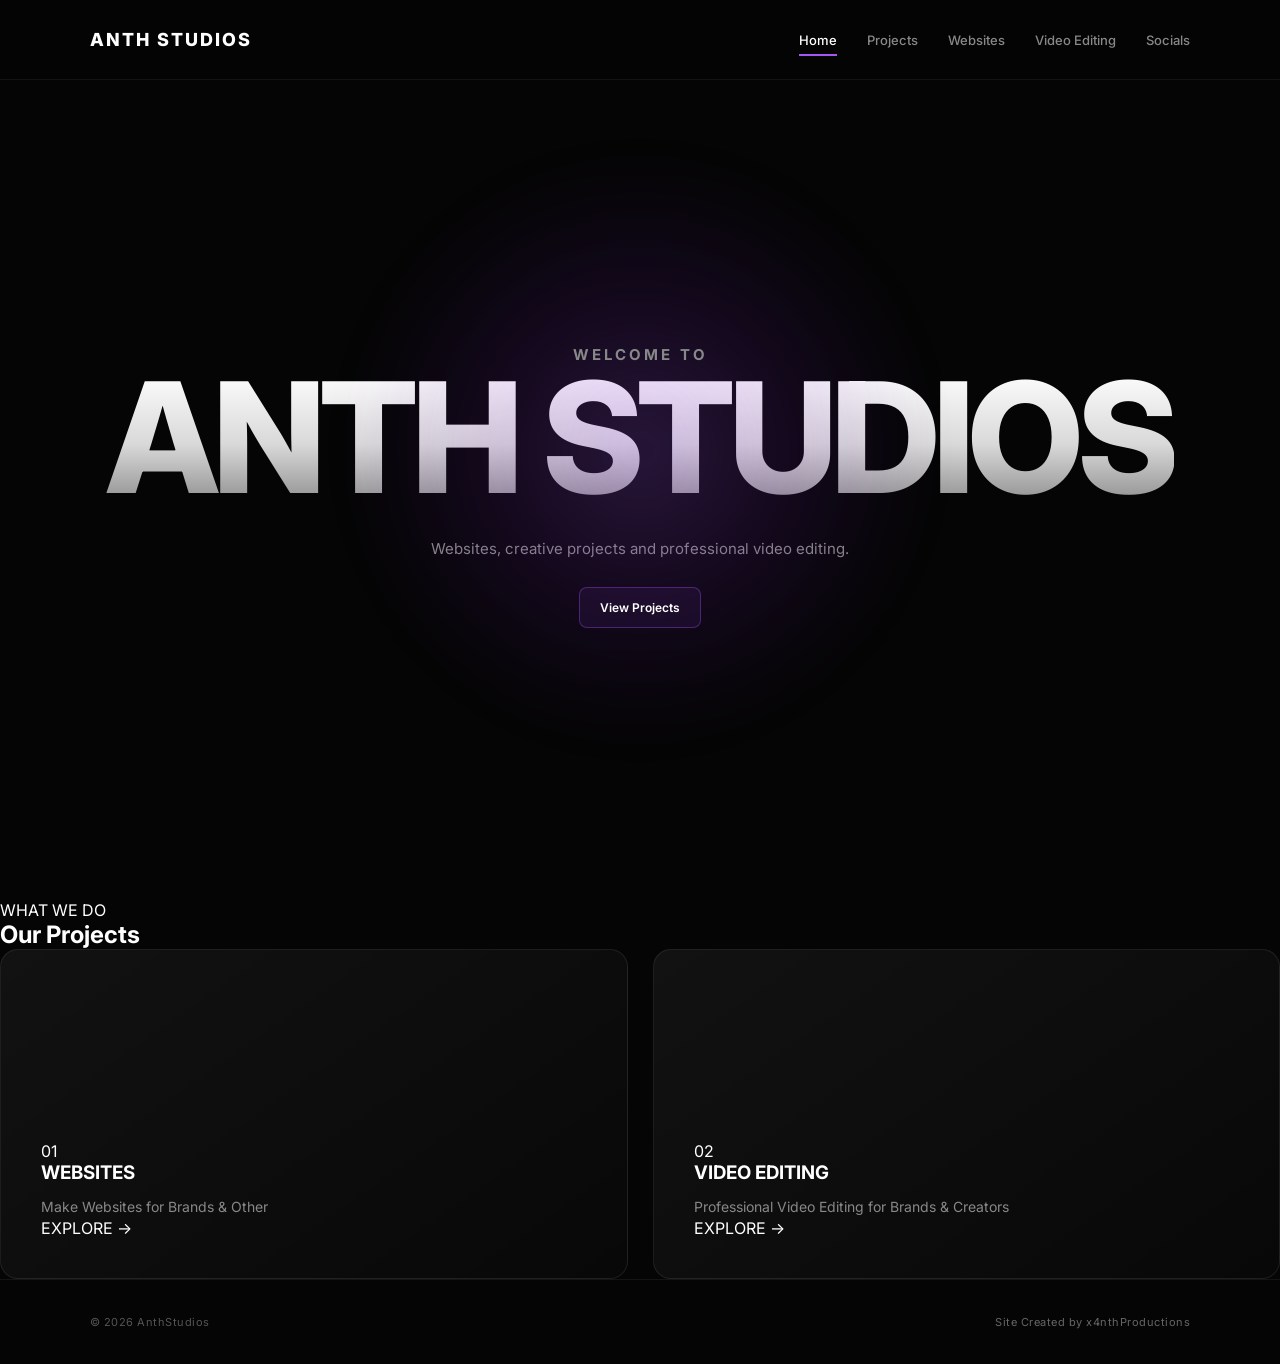
<file: index.html>
<!DOCTYPE html>
<html lang="en">
<head>
    <meta charset="UTF-8">
    <meta name="viewport" content="width=device-width, initial-scale=1.0">

    <title>Anth Studios</title>

    <link rel="stylesheet" href="style.css">

    <link
        href="https://fonts.googleapis.com/css2?family=Inter:wght@400;500;600;700;800&display=swap"
        rel="stylesheet"
    >
</head>

<body>

<header class="navbar">

    <a href="index.html" class="logo">
        ANTH STUDIOS
    </a>

    <nav>
        <a href="index.html" class="active">Home</a>
        <a href="projects.html">Projects</a>
        <a href="websites.html">Websites</a>
        <a href="editing.html">Video Editing</a>
        <a href="socials.html">Socials</a>
    </nav>

</header>


<main>

    <section class="hero">

        <div class="hero-glow"></div>

        <p class="hero-small">
            WELCOME TO
        </p>

        <h1>
            ANTH STUDIOS
        </h1>

        <p class="hero-description">
            Websites, creative projects and professional video editing.
        </p>

        <a href="projects.html" class="main-button">
            View Projects
        </a>

    </section>


    <section class="home-projects">

        <div class="section-heading">

            <span>
                WHAT WE DO
            </span>

            <h2>
                Our Projects
            </h2>

        </div>


        <div class="project-grid">


            <a href="websites.html" class="project-card">

                <div class="card-number">
                    01
                </div>

                <h3>
                    WEBSITES
                </h3>

                <p>
                    Make Websites for Brands & Other
                </p>

                <span class="card-link">
                    EXPLORE →
                </span>

            </a>


            <a href="editing.html" class="project-card">

                <div class="card-number">
                    02
                </div>

                <h3>
                    VIDEO EDITING
                </h3>

                <p>
                    Professional Video Editing for Brands & Creators
                </p>

                <span class="card-link">
                    EXPLORE →
                </span>

            </a>


        </div>

    </section>

</main>


<footer>

    <p>
        © 2026 AnthStudios
    </p>

    <p>
        Site Created by x4nthProductions
    </p>

</footer>


<script src="script.js"></script>

</body>
</html>
</file>
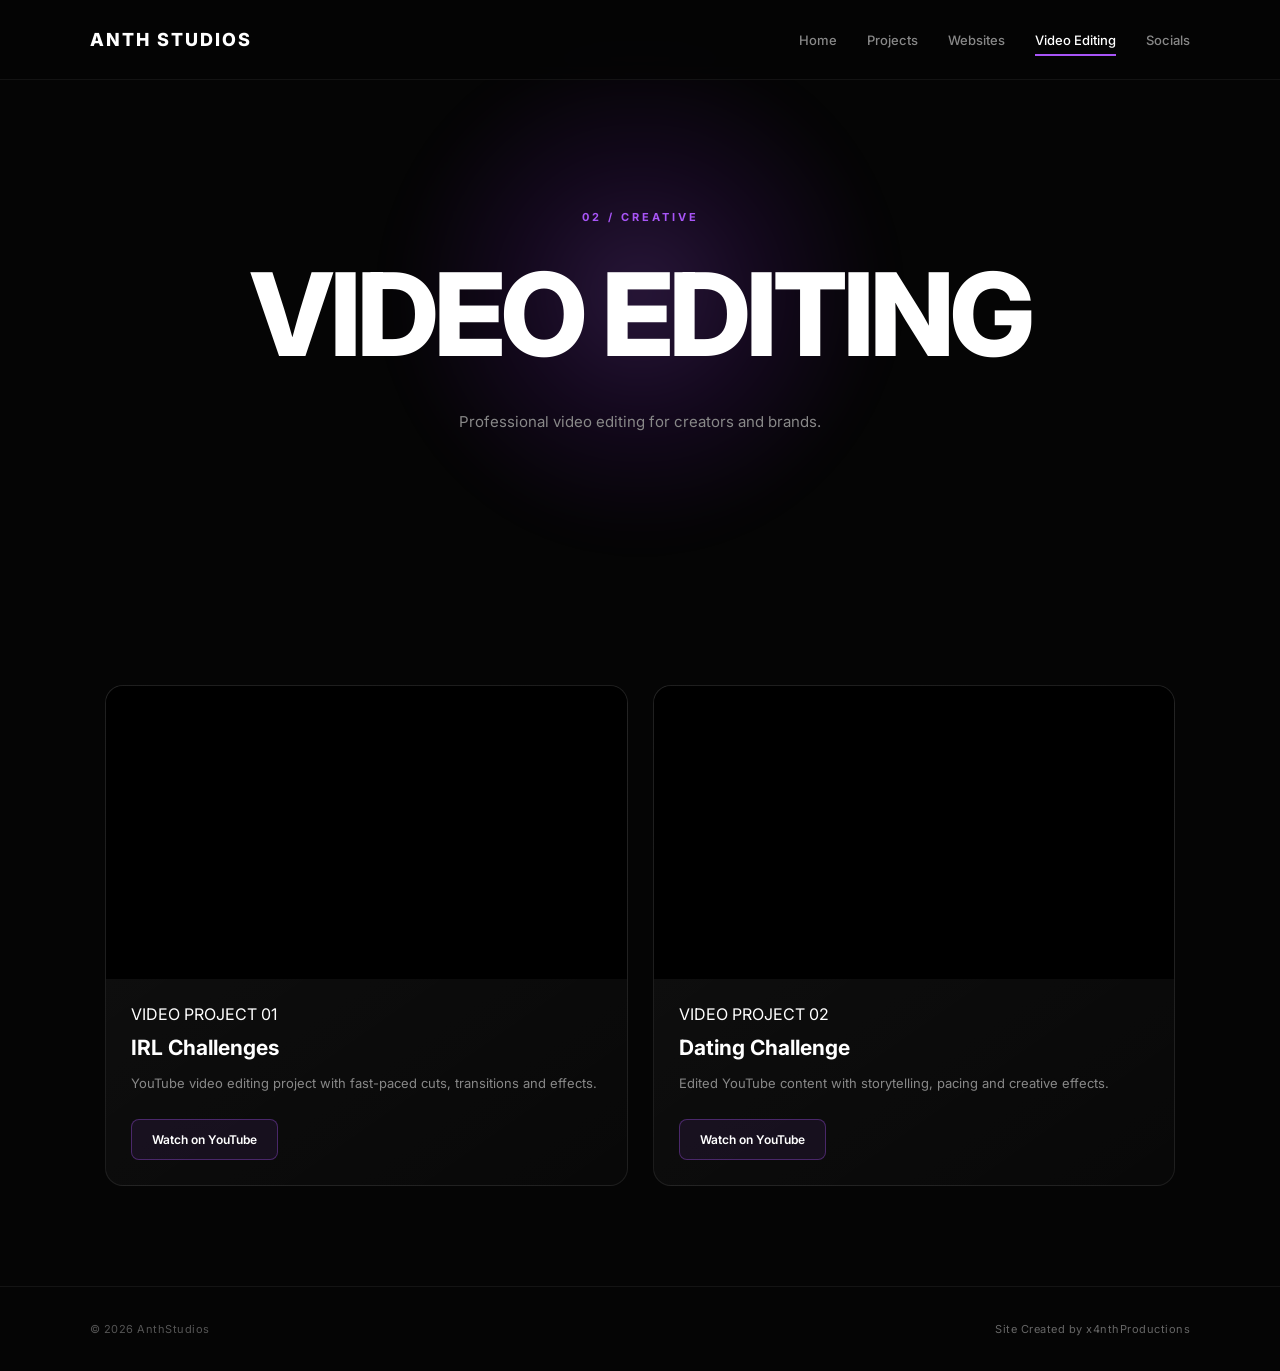
<file: editing.html>
<!DOCTYPE html>
<html lang="en">
<head>
    <meta charset="UTF-8">
    <meta name="viewport" content="width=device-width, initial-scale=1.0">

    <title>Video Editing — Anth Studios</title>

    <link rel="stylesheet" href="style.css">

    <link
        href="https://fonts.googleapis.com/css2?family=Inter:wght@400;500;600;700;800&display=swap"
        rel="stylesheet"
    >
</head>

<body>

<header class="navbar">

    <a href="index.html" class="logo">
        ANTH STUDIOS
    </a>

    <nav>
        <a href="index.html">Home</a>
        <a href="projects.html">Projects</a>
        <a href="websites.html">Websites</a>
        <a href="editing.html" class="active">Video Editing</a>
        <a href="socials.html">Socials</a>
    </nav>

</header>


<main>

    <section class="page-hero">

        <div class="hero-glow"></div>

        <p class="hero-small">
            02 / CREATIVE
        </p>

        <h1>
            VIDEO EDITING
        </h1>

        <p>
            Professional video editing for creators and brands.
        </p>

    </section>


    <section class="content-section">

        <div class="video-grid">


            <!-- VIDEO 1 -->

            <article class="video-card">

                <div class="video-wrapper">

                    <iframe
                        src="https://www.youtube.com/embed/ro1slOgvGn0"
                        title="Video Editing Project 1"
                        allowfullscreen>
                    </iframe>

                </div>


                <div class="video-info">

                    <span>
                        VIDEO PROJECT 01
                    </span>

                    <h2>
                        IRL Challenges
                    </h2>

                    <p>
                        YouTube video editing project with fast-paced
                        cuts, transitions and effects.
                    </p>

                    <a
                        href="https://youtu.be/ro1slOgvGn0"
                        target="_blank"
                        rel="noopener noreferrer"
                        class="main-button"
                    >
                        Watch on YouTube
                    </a>

                </div>

            </article>


            <!-- VIDEO 2 -->

            <article class="video-card">

                <div class="video-wrapper">

                    <iframe
                        src="https://www.youtube.com/embed/hIKjRvER8Vk"
                        title="Video Editing Project 2"
                        allowfullscreen>
                    </iframe>

                </div>


                <div class="video-info">

                    <span>
                        VIDEO PROJECT 02
                    </span>

                    <h2>
                        Dating Challenge
                    </h2>

                    <p>
                        Edited YouTube content with storytelling,
                        pacing and creative effects.
                    </p>

                    <a
                        href="https://youtu.be/hIKjRvER8Vk"
                        target="_blank"
                        rel="noopener noreferrer"
                        class="main-button"
                    >
                        Watch on YouTube
                    </a>

                </div>

            </article>


        </div>

    </section>

</main>


<footer>

    <p>
        © 2026 AnthStudios
    </p>

    <p>
        Site Created by x4nthProductions
    </p>

</footer>


<script src="script.js"></script>

</body>
</html>
</file>
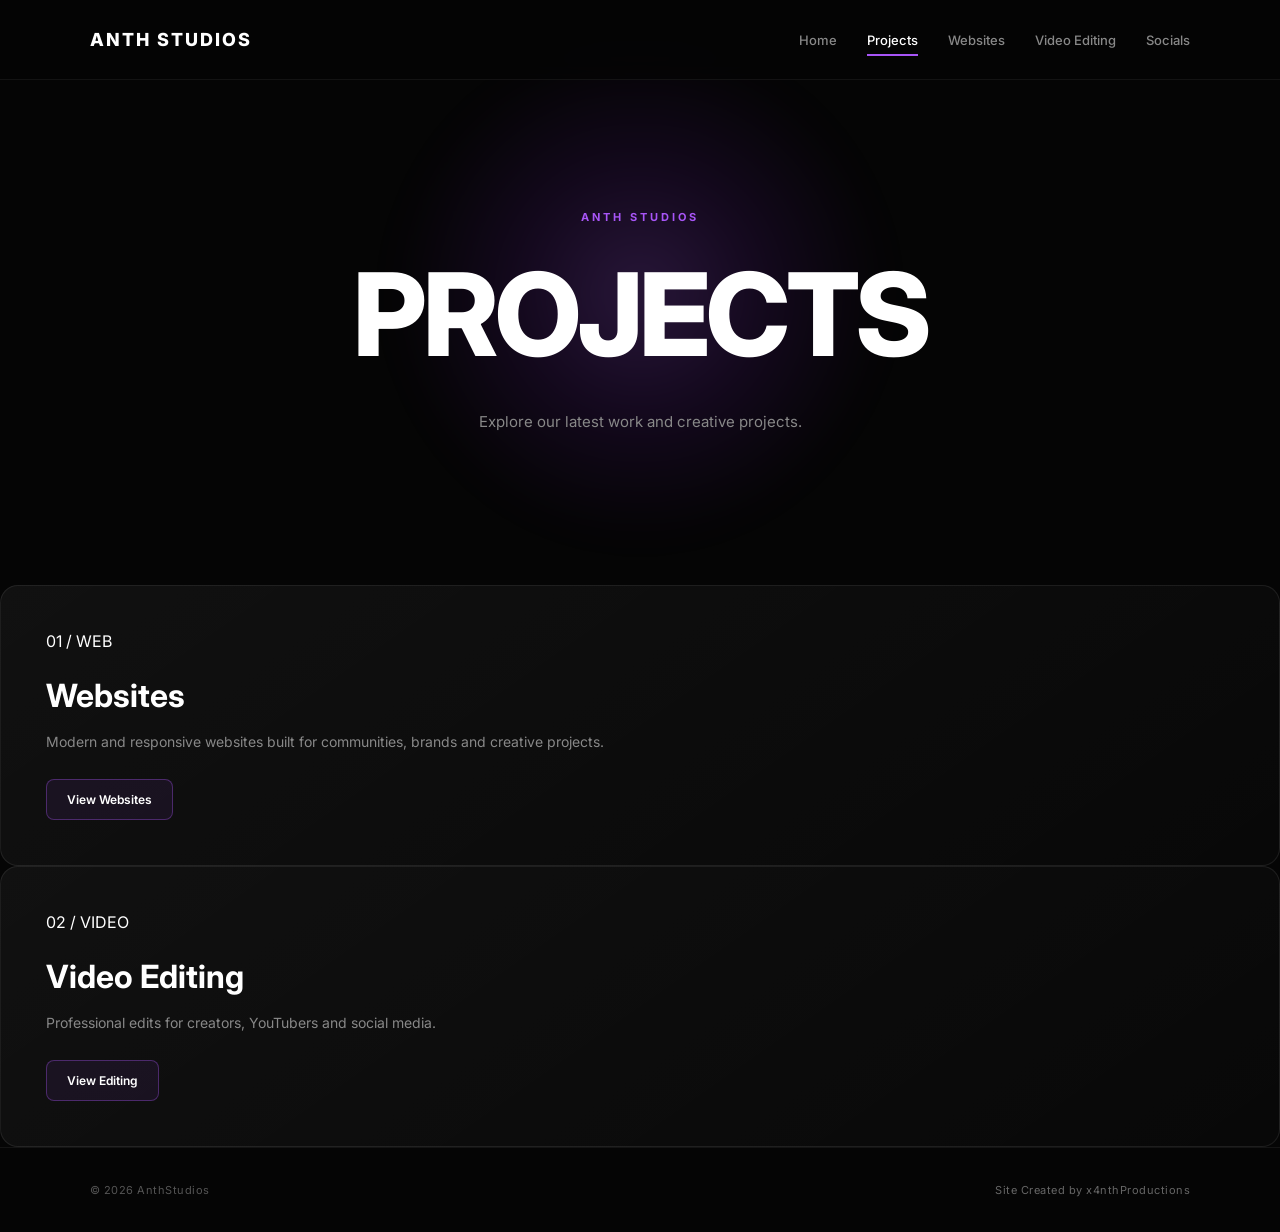
<file: projects.html>
<!DOCTYPE html>
<html lang="en">
<head>
    <meta charset="UTF-8">
    <meta name="viewport" content="width=device-width, initial-scale=1.0">

    <title>Projects — Anth Studios</title>

    <link rel="stylesheet" href="style.css">

    <link
        href="https://fonts.googleapis.com/css2?family=Inter:wght@400;500;600;700;800&display=swap"
        rel="stylesheet"
    >
</head>

<body>

<header class="navbar">

    <a href="index.html" class="logo">
        ANTH STUDIOS
    </a>

    <nav>
        <a href="index.html">Home</a>
        <a href="projects.html" class="active">Projects</a>
        <a href="websites.html">Websites</a>
        <a href="editing.html">Video Editing</a>
        <a href="socials.html">Socials</a>
    </nav>

</header>


<main>

    <section class="page-hero">

        <div class="hero-glow"></div>

        <p class="hero-small">
            ANTH STUDIOS
        </p>

        <h1>
            PROJECTS
        </h1>

        <p>
            Explore our latest work and creative projects.
        </p>

    </section>


    <section class="projects-section">

        <div class="project-showcase">


            <div class="showcase-card">

                <span>
                    01 / WEB
                </span>

                <h2>
                    Websites
                </h2>

                <p>
                    Modern and responsive websites built for
                    communities, brands and creative projects.
                </p>

                <a href="websites.html" class="main-button">
                    View Websites
                </a>

            </div>


            <div class="showcase-card">

                <span>
                    02 / VIDEO
                </span>

                <h2>
                    Video Editing
                </h2>

                <p>
                    Professional edits for creators,
                    YouTubers and social media.
                </p>

                <a href="editing.html" class="main-button">
                    View Editing
                </a>

            </div>


        </div>

    </section>

</main>


<footer>

    <p>
        © 2026 AnthStudios
    </p>

    <p>
        Site Created by x4nthProductions
    </p>

</footer>


<script src="script.js"></script>

</body>
</html>
</file>
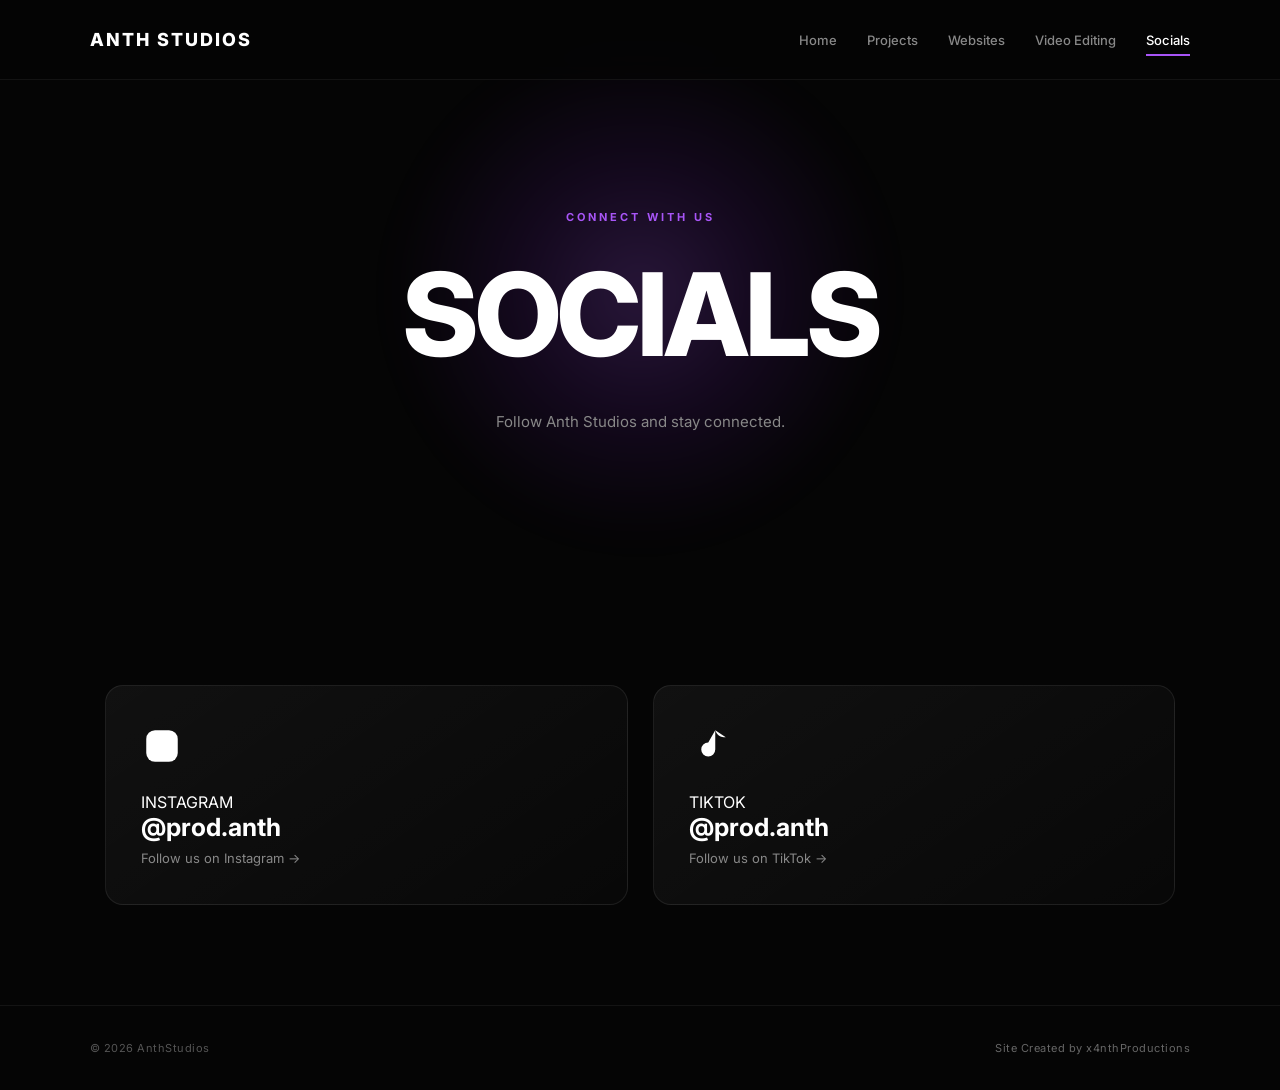
<file: socials.html>
<!DOCTYPE html>
<html lang="en">
<head>
    <meta charset="UTF-8">
    <meta name="viewport" content="width=device-width, initial-scale=1.0">

    <title>Socials — Anth Studios</title>

    <link rel="stylesheet" href="style.css">

    <link
        href="https://fonts.googleapis.com/css2?family=Inter:wght@400;500;600;700;800&display=swap"
        rel="stylesheet"
    >
</head>

<body>

<header class="navbar">

    <a href="index.html" class="logo">
        ANTH STUDIOS
    </a>

    <nav>
        <a href="index.html">Home</a>
        <a href="projects.html">Projects</a>
        <a href="websites.html">Websites</a>
        <a href="editing.html">Video Editing</a>
        <a href="socials.html" class="active">Socials</a>
    </nav>

</header>


<main>

    <section class="page-hero">

        <div class="hero-glow"></div>

        <p class="hero-small">
            CONNECT WITH US
        </p>

        <h1>
            SOCIALS
        </h1>

        <p>
            Follow Anth Studios and stay connected.
        </p>

    </section>


    <section class="content-section">

        <div class="social-grid">


            <!-- INSTAGRAM -->

            <a
                href="https://www.instagram.com/prod.anth/"
                target="_blank"
                rel="noopener noreferrer"
                class="social-card"
            >

                <div class="social-icon">

                    <svg viewBox="0 0 24 24">

                        <rect
                            x="3"
                            y="3"
                            width="18"
                            height="18"
                            rx="5"
                        ></rect>

                        <circle
                            cx="12"
                            cy="12"
                            r="4"
                        ></circle>

                        <circle
                            cx="17.5"
                            cy="6.5"
                            r="1"
                        ></circle>

                    </svg>

                </div>


                <div>

                    <span>
                        INSTAGRAM
                    </span>

                    <h2>
                        @prod.anth
                    </h2>

                    <p>
                        Follow us on Instagram →
                    </p>

                </div>

            </a>



            <!-- TIKTOK -->

            <a
                href="https://www.tiktok.com/@prod.anth"
                target="_blank"
                rel="noopener noreferrer"
                class="social-card"
            >

                <div class="social-icon">

                    <svg viewBox="0 0 24 24">

                        <path d="M15 3v11a4 4 0 1 1-4-4"></path>

                        <path d="M15 3c1 3 3 4 6 4"></path>

                    </svg>

                </div>


                <div>

                    <span>
                        TIKTOK
                    </span>

                    <h2>
                        @prod.anth
                    </h2>

                    <p>
                        Follow us on TikTok →
                    </p>

                </div>

            </a>


        </div>

    </section>

</main>


<footer>

    <p>
        © 2026 AnthStudios
    </p>

    <p>
        Site Created by x4nthProductions
    </p>

</footer>


<script src="script.js"></script>

</body>
</html>
</file>
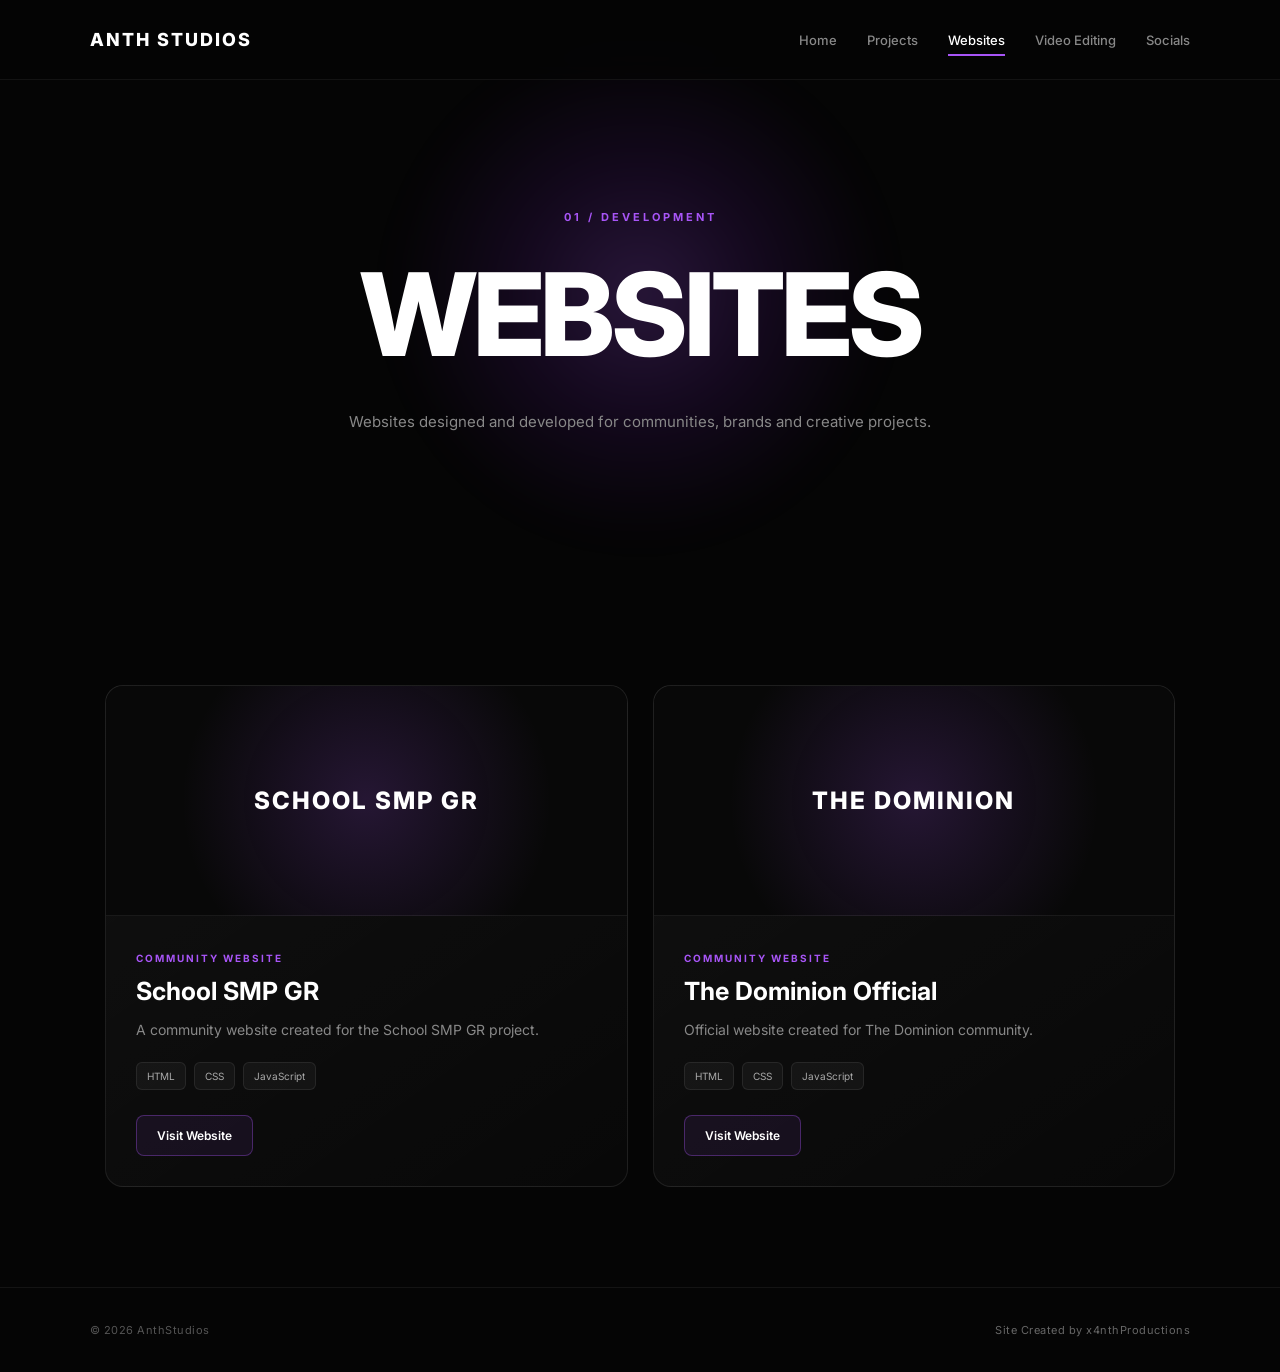
<file: websites.html>
<!DOCTYPE html>
<html lang="en">
<head>
    <meta charset="UTF-8">
    <meta name="viewport" content="width=device-width, initial-scale=1.0">

    <title>Websites — Anth Studios</title>

    <link rel="stylesheet" href="style.css">

    <link
        href="https://fonts.googleapis.com/css2?family=Inter:wght@400;500;600;700;800&display=swap"
        rel="stylesheet"
    >
</head>

<body>

<header class="navbar">

    <a href="index.html" class="logo">
        ANTH STUDIOS
    </a>

    <nav>
        <a href="index.html">Home</a>
        <a href="projects.html">Projects</a>
        <a href="websites.html" class="active">Websites</a>
        <a href="editing.html">Video Editing</a>
        <a href="socials.html">Socials</a>
    </nav>

</header>


<main>

    <!-- HERO -->

    <section class="page-hero">

        <div class="hero-glow"></div>

        <p class="hero-small">
            01 / DEVELOPMENT
        </p>

        <h1>
            WEBSITES
        </h1>

        <p>
            Websites designed and developed for communities,
            brands and creative projects.
        </p>

    </section>


    <!-- WEBSITE PROJECTS -->

    <section class="content-section">

        <div class="website-grid">


            <!-- SCHOOL SMP GR -->

            <article class="website-card">

                <div class="website-preview">
                    <span>
                        SCHOOL SMP GR
                    </span>
                </div>

                <div class="website-info">

                    <span class="category">
                        COMMUNITY WEBSITE
                    </span>

                    <h2>
                        School SMP GR
                    </h2>

                    <p>
                        A community website created for the
                        School SMP GR project.
                    </p>

                    <div class="tags">
                        <span>HTML</span>
                        <span>CSS</span>
                        <span>JavaScript</span>
                    </div>

                    <a
                        href="https://x4nthproductionsgr.github.io/SchoolSMPgr/"
                        target="_blank"
                        rel="noopener noreferrer"
                        class="main-button"
                    >
                        Visit Website
                    </a>

                </div>

            </article>


            <!-- THE DOMINION -->

            <article class="website-card">

                <div class="website-preview">
                    <span>
                        THE DOMINION
                    </span>
                </div>

                <div class="website-info">

                    <span class="category">
                        COMMUNITY WEBSITE
                    </span>

                    <h2>
                        The Dominion Official
                    </h2>

                    <p>
                        Official website created for
                        The Dominion community.
                    </p>

                    <div class="tags">
                        <span>HTML</span>
                        <span>CSS</span>
                        <span>JavaScript</span>
                    </div>

                    <a
                        href="https://thedominiongr.github.io/The-Dominion-Official/"
                        target="_blank"
                        rel="noopener noreferrer"
                        class="main-button"
                    >
                        Visit Website
                    </a>

                </div>

            </article>


        </div>

    </section>

</main>


<!-- FOOTER -->

<footer>

    <p>
        © 2026 AnthStudios
    </p>

    <p>
        Site Created by x4nthProductions
    </p>

</footer>


<script src="script.js"></script>

</body>
</html>
</file>
<file: style.css>
/* =========================
   RESET
========================= */

* {
    margin: 0;
    padding: 0;
    box-sizing: border-box;
}

html {
    scroll-behavior: smooth;
}

body {
    background: #050505;
    color: #ffffff;
    font-family: "Inter", sans-serif;
    min-height: 100vh;
    overflow-x: hidden;
}

a {
    color: inherit;
    text-decoration: none;
}

button,
a {
    -webkit-tap-highlight-color: transparent;
}


/* =========================
   NAVBAR
========================= */

.navbar {
    position: fixed;
    top: 0;
    left: 0;
    width: 100%;
    height: 80px;

    display: flex;
    align-items: center;
    justify-content: space-between;

    padding: 0 7%;

    background: rgba(5, 5, 5, 0.65);
    backdrop-filter: blur(14px);
    -webkit-backdrop-filter: blur(14px);

    border-bottom: 1px solid rgba(255, 255, 255, 0.06);

    z-index: 1000;

    transition:
        background 0.3s ease,
        border-color 0.3s ease,
        box-shadow 0.3s ease;
}

.navbar.scrolled {
    background: rgba(5, 5, 5, 0.9);
    border-bottom-color: rgba(150, 70, 255, 0.2);
    box-shadow: 0 10px 40px rgba(0, 0, 0, 0.35);
}

.logo {
    font-size: 18px;
    font-weight: 800;
    letter-spacing: 2px;
    white-space: nowrap;

    transition: color 0.3s ease;
}

.logo:hover {
    color: #a855f7;
}

.navbar nav {
    display: flex;
    align-items: center;
    gap: 30px;
}

.navbar nav a {
    position: relative;

    color: #888;
    font-size: 13px;
    font-weight: 500;

    transition:
        color 0.3s ease,
        transform 0.3s ease;
}

.navbar nav a::after {
    content: "";

    position: absolute;
    left: 0;
    bottom: -8px;

    width: 0;
    height: 2px;

    background: #a855f7;

    transition: width 0.3s ease;
}

.navbar nav a:hover {
    color: #ffffff;
    transform: translateY(-1px);
}

.navbar nav a:hover::after,
.navbar nav a.active::after {
    width: 100%;
}

.navbar nav a.active {
    color: #ffffff;
}


/* =========================
   HERO
========================= */

.hero {
    position: relative;

    min-height: 100vh;

    display: flex;
    flex-direction: column;
    justify-content: center;
    align-items: center;

    text-align: center;

    padding: 120px 7% 80px;

    overflow: hidden;
}

.hero-glow {
    position: absolute;

    width: 600px;
    height: 600px;

    top: 50%;
    left: 50%;

    transform: translate(-50%, -50%);

    background: radial-gradient(
        circle,
        rgba(168, 85, 247, 0.22) 0%,
        rgba(126, 34, 206, 0.12) 35%,
        rgba(0, 0, 0, 0) 70%
    );

    filter: blur(20px);

    pointer-events: none;

    animation: heroGlow 5s ease-in-out infinite;
}

@keyframes heroGlow {
    0%,
    100% {
        opacity: 0.55;
        transform: translate(-50%, -50%) scale(0.9);
    }

    50% {
        opacity: 1;
        transform: translate(-50%, -50%) scale(1.15);
    }
}

.hero-content {
    position: relative;
    z-index: 2;
}

.hero h1 {
    font-size: clamp(60px, 12vw, 170px);
    font-weight: 800;
    letter-spacing: -6px;
    line-height: 0.9;

    background: linear-gradient(
        180deg,
        #ffffff 0%,
        #d9d9d9 55%,
        #8d8d8d 100%
    );

    -webkit-background-clip: text;
    background-clip: text;
    color: transparent;
}

.hero p {
    max-width: 600px;

    margin: 30px auto 0;

    color: #888;

    font-size: 15px;
    line-height: 1.7;
}


/* =========================
   PAGE HERO
========================= */

.page-hero {
    position: relative;

    min-height: 65vh;

    display: flex;
    flex-direction: column;
    justify-content: center;
    align-items: center;

    text-align: center;

    padding: 140px 7% 80px;

    overflow: hidden;
}

.page-hero .hero-glow {
    width: 500px;
    height: 500px;
}

.page-hero h1 {
    position: relative;
    z-index: 2;

    font-size: clamp(55px, 9vw, 120px);
    font-weight: 800;
    letter-spacing: -4px;
}

.page-hero p:not(.hero-small) {
    position: relative;
    z-index: 2;

    max-width: 650px;

    margin-top: 25px;

    color: #888;
    font-size: 15px;
    line-height: 1.7;
}

.hero-small {
    position: relative;
    z-index: 2;

    margin-bottom: 20px;

    color: #a855f7;

    font-size: 11px;
    font-weight: 700;
    letter-spacing: 3px;
}


/* =========================
   SECTIONS
========================= */

.content-section {
    width: 100%;
    max-width: 1250px;

    margin: 0 auto;

    padding: 100px 7%;
}

.section-title {
    margin-bottom: 50px;

    font-size: 12px;
    font-weight: 700;
    letter-spacing: 3px;

    color: #777;
}


/* =========================
   HOME PROJECT CARDS
========================= */

.project-grid {
    display: grid;

    grid-template-columns: repeat(2, 1fr);

    gap: 25px;
}

.project-card {
    position: relative;

    min-height: 330px;

    display: flex;
    flex-direction: column;
    justify-content: flex-end;

    padding: 40px;

    background:
        linear-gradient(
            145deg,
            rgba(255, 255, 255, 0.055),
            rgba(255, 255, 255, 0.015)
        );

    border: 1px solid rgba(255, 255, 255, 0.08);
    border-radius: 18px;

    overflow: hidden;

    transition:
        transform 0.4s ease,
        border-color 0.4s ease,
        box-shadow 0.4s ease;
}

.project-card::before {
    content: "";

    position: absolute;

    width: 250px;
    height: 250px;

    top: -100px;
    right: -100px;

    background: radial-gradient(
        circle,
        rgba(168, 85, 247, 0.2),
        transparent 70%
    );

    opacity: 0;

    transition: opacity 0.4s ease;
}

.project-card:hover {
    transform: translateY(-8px);

    border-color: rgba(168, 85, 247, 0.35);

    box-shadow:
        0 20px 70px rgba(0, 0, 0, 0.4),
        0 0 50px rgba(168, 85, 247, 0.08);
}

.project-card:hover::before {
    opacity: 1;
}

.project-card .category,
.website-card .category,
.video-card .category {
    color: #a855f7;

    font-size: 10px;
    font-weight: 700;
    letter-spacing: 2px;
}

.project-card h2 {
    position: relative;

    margin-top: 12px;

    font-size: 30px;
}

.project-card p {
    position: relative;

    max-width: 500px;

    margin-top: 12px;

    color: #888;

    font-size: 14px;
    line-height: 1.6;
}

.main-button {
    position: relative;

    display: inline-flex;
    align-items: center;
    justify-content: center;

    width: fit-content;

    margin-top: 25px;
    padding: 12px 20px;

    border: 1px solid rgba(168, 85, 247, 0.35);
    border-radius: 8px;

    background: rgba(168, 85, 247, 0.08);

    color: #ffffff;

    font-size: 12px;
    font-weight: 600;

    transition:
        background 0.3s ease,
        border-color 0.3s ease,
        transform 0.3s ease;
}

.main-button:hover {
    background: rgba(168, 85, 247, 0.2);

    border-color: rgba(168, 85, 247, 0.7);

    transform: translateY(-2px);
}


/* =========================
   PROJECTS PAGE
========================= */

.showcase-grid {
    display: grid;

    grid-template-columns: repeat(2, 1fr);

    gap: 25px;
}

.showcase-card {
    padding: 45px;

    background:
        linear-gradient(
            145deg,
            rgba(255, 255, 255, 0.05),
            rgba(255, 255, 255, 0.015)
        );

    border: 1px solid rgba(255, 255, 255, 0.08);
    border-radius: 18px;

    transition:
        transform 0.4s ease,
        border-color 0.4s ease;
}

.showcase-card:hover {
    transform: translateY(-8px);
    border-color: rgba(168, 85, 247, 0.35);
}

.showcase-number {
    color: #a855f7;

    font-size: 11px;
    font-weight: 700;
    letter-spacing: 2px;
}

.showcase-card h2 {
    margin-top: 25px;

    font-size: 32px;
}

.showcase-card p {
    margin-top: 15px;

    color: #888;

    font-size: 14px;
    line-height: 1.7;
}


/* =========================
   WEBSITES
========================= */

.website-grid {
    display: grid;

    grid-template-columns: repeat(2, 1fr);

    gap: 25px;
}

.website-card {
    overflow: hidden;

    background:
        linear-gradient(
            145deg,
            rgba(255, 255, 255, 0.05),
            rgba(255, 255, 255, 0.015)
        );

    border: 1px solid rgba(255, 255, 255, 0.08);
    border-radius: 18px;

    transition:
        transform 0.4s ease,
        border-color 0.4s ease,
        box-shadow 0.4s ease;
}

.website-card:hover {
    transform: translateY(-8px);

    border-color: rgba(168, 85, 247, 0.35);

    box-shadow: 0 20px 70px rgba(0, 0, 0, 0.4);
}

.website-preview {
    height: 230px;

    display: flex;
    align-items: center;
    justify-content: center;

    background:
        radial-gradient(
            circle at center,
            rgba(168, 85, 247, 0.18),
            transparent 65%
        ),
        #080808;

    border-bottom: 1px solid rgba(255, 255, 255, 0.07);
}

.website-preview span {
    color: #ffffff;

    font-size: 24px;
    font-weight: 800;
    letter-spacing: 2px;
}

.website-info {
    padding: 30px;
}

.website-info h2 {
    margin-top: 10px;

    font-size: 25px;
}

.website-info p {
    margin-top: 12px;

    color: #888;

    font-size: 14px;
    line-height: 1.7;
}

.tags {
    display: flex;
    flex-wrap: wrap;

    gap: 8px;

    margin-top: 20px;
}

.tags span {
    padding: 7px 10px;

    background: rgba(255, 255, 255, 0.04);

    border: 1px solid rgba(255, 255, 255, 0.08);
    border-radius: 6px;

    color: #aaa;

    font-size: 10px;
}


/* =========================
   VIDEO EDITING
========================= */

.video-grid {
    display: grid;

    grid-template-columns: repeat(2, 1fr);

    gap: 25px;
}

.video-card {
    overflow: hidden;

    background:
        linear-gradient(
            145deg,
            rgba(255, 255, 255, 0.05),
            rgba(255, 255, 255, 0.015)
        );

    border: 1px solid rgba(255, 255, 255, 0.08);
    border-radius: 18px;

    transition:
        transform 0.4s ease,
        border-color 0.4s ease;
}

.video-card:hover {
    transform: translateY(-8px);
    border-color: rgba(168, 85, 247, 0.35);
}

.video-wrapper {
    position: relative;

    width: 100%;

    aspect-ratio: 16 / 9;

    background: #000;
}

.video-wrapper iframe {
    position: absolute;

    width: 100%;
    height: 100%;

    left: 0;
    top: 0;

    border: 0;
}

.video-info {
    padding: 25px;
}

.video-info h2 {
    margin-top: 10px;

    font-size: 21px;
    line-height: 1.3;
}

.video-info p {
    margin-top: 12px;

    color: #888;

    font-size: 13px;
    line-height: 1.6;
}


/* =========================
   SOCIALS
========================= */

.social-grid {
    display: grid;

    grid-template-columns: repeat(2, 1fr);

    gap: 25px;
}

.social-card {
    min-height: 220px;

    display: flex;
    flex-direction: column;
    justify-content: center;

    padding: 35px;

    background:
        linear-gradient(
            145deg,
            rgba(255, 255, 255, 0.05),
            rgba(255, 255, 255, 0.015)
        );

    border: 1px solid rgba(255, 255, 255, 0.08);
    border-radius: 18px;

    transition:
        transform 0.4s ease,
        border-color 0.4s ease,
        box-shadow 0.4s ease;
}

.social-card:hover {
    transform: translateY(-8px);

    border-color: rgba(168, 85, 247, 0.35);

    box-shadow: 0 20px 70px rgba(0, 0, 0, 0.4);
}

.social-icon {
    width: 42px;
    height: 42px;

    margin-bottom: 25px;

    fill: #ffffff;

    transition:
        fill 0.3s ease,
        transform 0.3s ease;
}

.social-card:hover .social-icon {
    fill: #a855f7;
    transform: scale(1.08);
}

.social-card h2 {
    font-size: 25px;
}

.social-card p {
    margin-top: 8px;

    color: #888;

    font-size: 13px;
}

.social-card .main-button {
    margin-top: 20px;
}


/* =========================
   FOOTER
========================= */

footer {
    width: 100%;

    display: flex;
    justify-content: space-between;
    align-items: center;

    padding: 35px 7%;

    border-top: 1px solid rgba(255, 255, 255, 0.06);

    color: #555;

    font-size: 11px;
    letter-spacing: 0.5px;
}

footer p:last-child {
    color: #666;
}


/* =========================
   SCROLL REVEAL
========================= */

.reveal {
    opacity: 0;

    transform: translateY(25px);

    transition:
        opacity 0.7s ease,
        transform 0.7s ease;
}

.reveal.show {
    opacity: 1;

    transform: translateY(0);
}


/* =========================
   PAGE LOAD
========================= */

body {
    opacity: 0;

    transition: opacity 0.5s ease;
}

body.page-loaded {
    opacity: 1;
}


/* =========================
   RESPONSIVE
========================= */

@media (max-width: 900px) {

    .navbar {
        padding: 0 5%;
    }

    .navbar nav {
        gap: 18px;
    }

    .navbar nav a {
        font-size: 11px;
    }

    .project-grid,
    .showcase-grid,
    .website-grid,
    .video-grid,
    .social-grid {
        grid-template-columns: 1fr;
    }

    .content-section {
        padding-left: 5%;
        padding-right: 5%;
    }

    .hero h1 {
        letter-spacing: -3px;
    }
}


@media (max-width: 650px) {

    .navbar {
        position: relative;

        height: auto;

        flex-direction: column;

        gap: 20px;

        padding: 25px 5%;
    }

    .navbar nav {
        width: 100%;

        justify-content: center;

        flex-wrap: wrap;

        gap: 15px 18px;
    }

    .navbar nav a {
        font-size: 10px;
    }

    .hero {
        min-height: 90vh;

        padding-top: 80px;
    }

    .hero h1 {
        font-size: clamp(48px, 15vw, 90px);

        letter-spacing: -3px;
    }

    .hero-glow {
        width: 350px;
        height: 350px;
    }

    .page-hero {
        min-height: 55vh;

        padding-top: 80px;
    }

    .page-hero h1 {
        font-size: clamp(48px, 14vw, 85px);

        letter-spacing: -3px;
    }

    .project-card,
    .showcase-card {
        padding: 30px;
    }

    .website-info,
    .video-info {
        padding: 25px;
    }

    footer {
        flex-direction: column;

        gap: 10px;

        text-align: center;
    }
}
</file>
